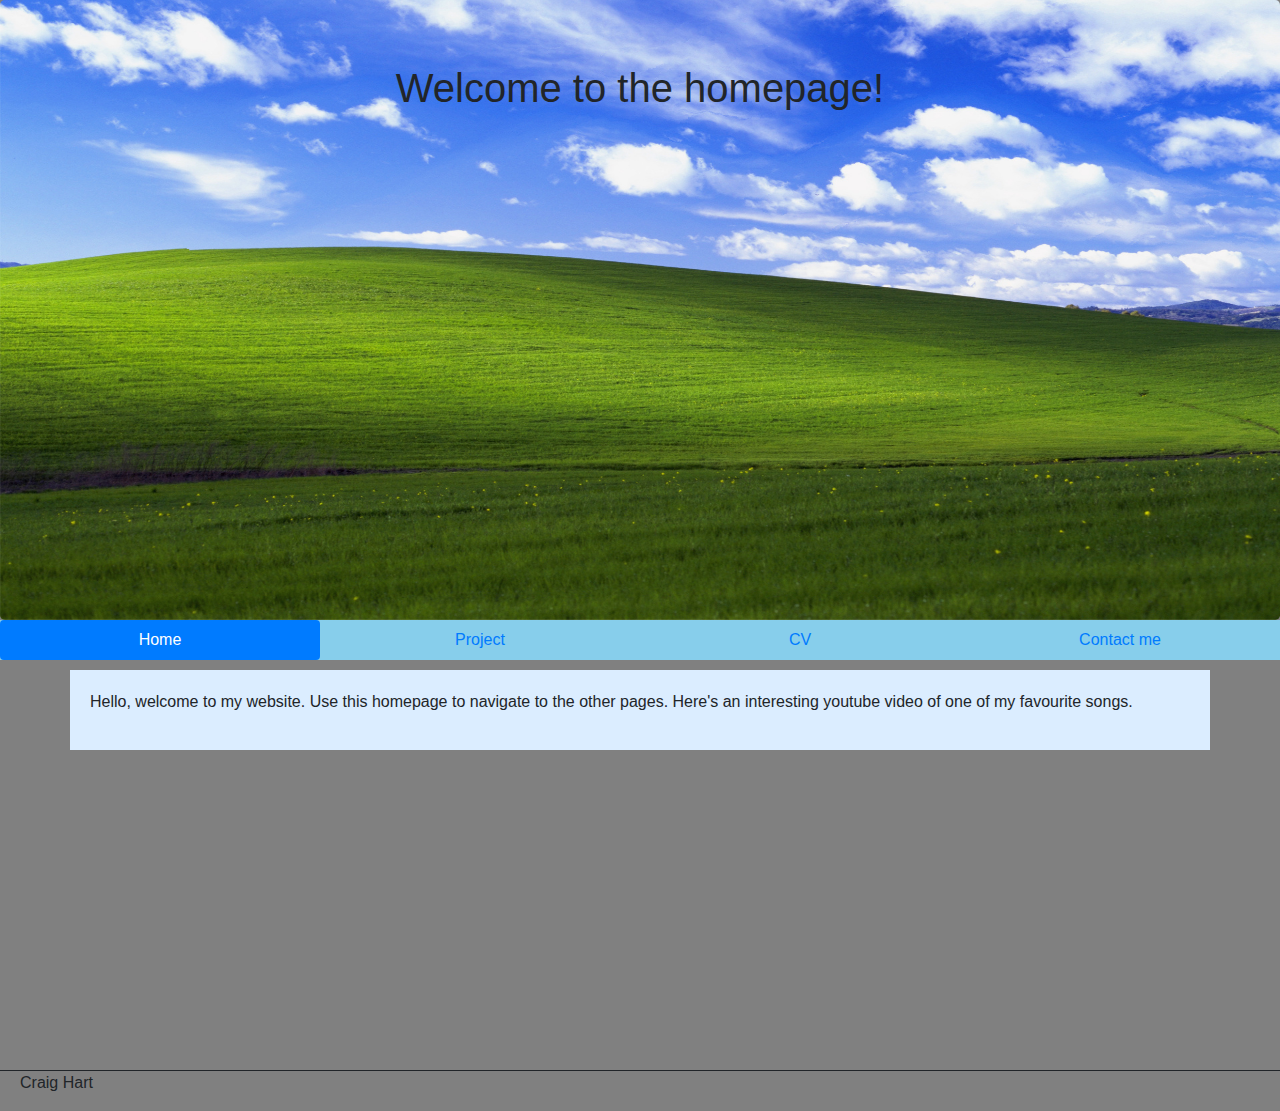
<file: index.html>
<!DOCTYPE html>
<!--  Sorry I'm really bad at colour schemes   -->
<html>
  <head>
  
	<!--  Links the stylesheets and favicon to web page    -->
    <meta charset="utf-8">
    <meta name="viewport" content="width=device-width, initial-scale=1">
	<link href="pictures/home.ico" rel="icon" type="image/x-icon" />
    <link rel="stylesheet" href="https://maxcdn.bootstrapcdn.com/bootstrap/4.0.0-beta.2/css/bootstrap.min.css">
    <script src="https://ajax.googleapis.com/ajax/libs/jquery/3.2.1/jquery.min.js"></script>
    <script src="https://cdnjs.cloudflare.com/ajax/libs/popper.js/1.12.6/umd/popper.min.js"></script>
    <script src="https://maxcdn.bootstrapcdn.com/bootstrap/4.0.0-beta.2/js/bootstrap.min.js"></script>
    <link rel="stylesheet" href="CSS/main.css">
    <title>Home Page</title>
  </head>
  <body>
    <header> <!--  Jumbotron   -->
      <div class="jumbotron text-center" style="background-image: url('pictures/window.jpg');" alt="A relaxing green field, known as the windows xp background">
        <h1>Welcome to the homepage!</h1>
      </div>
	  
		<!--  Navigation bar   -->
      <nav>
        <ul class="nav nav-pills nav-justified">
        <li class="nav-item" id="background">
            <a class="nav-link active" href="index.html">Home</a>
        </li>
        <li class="nav-item" id="background">
          <a class="nav-link" href="project.html">Project</a>
        </li>
        <li class="nav-item" id="background">
          <a class="nav-link" href="cv.html">CV</a>
        </li>
        <li class="nav-item" id="background">
          <a class="nav-link " href="contact.html">Contact me</a>
        </li>
        </ul>
      </nav>

			

    </header>

		<!--  Main section of website  -->
    <main>

      <div class="container">
        <div class="row" id="start">
          <div id="col1" class="col-sm-12">
            <div>
				<p>Hello, welcome to my website.
				  Use this homepage to navigate to the other pages.
				  Here's an interesting youtube video of one of my favourite songs.</p>
			</div>
          </div>
		<!--  Youtube video -->
          <iframe width="560" height="315"
          src="https://www.youtube.com/embed/lzQ8GDBA8Is" frameborder="0" gesture="media" allow="encrypted-media" allowfullscreen alt="Youtube video of Elvis Presley singing Hound dog"></iframe>


        </div>
      </div>
    </main>
	
	<!--  Footer -->
		<footer>
		  <p>Craig Hart</p>

		</footer>
	
  </body>
</html>
</file>
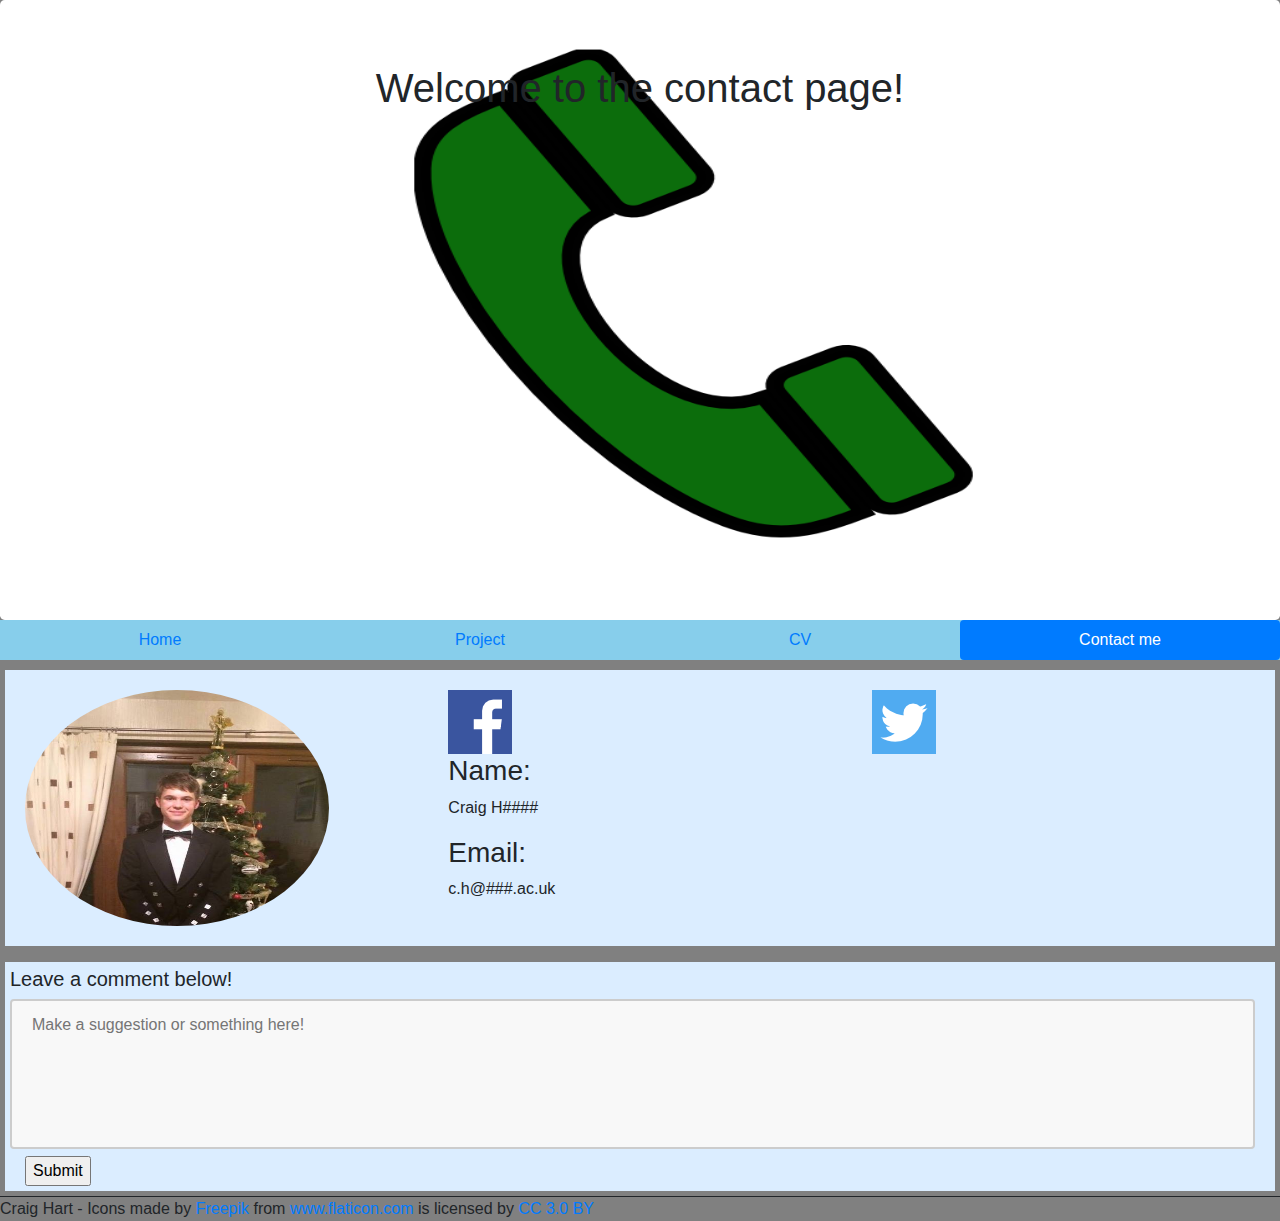
<file: contact.html>
<!DOCTYPE html>
<!--  Sorry I'm really bad at colour schemes   -->
<html>
  <head>
	
	<!--  Links the stylesheets and favicon to web page    -->
    <meta charset="utf-8">
    <meta name="viewport" content="width=device-width, initial-scale=1">
	<link href="pictures/phone.ico" rel="icon" type="image/x-icon" />
    <link rel="stylesheet" href="https://maxcdn.bootstrapcdn.com/bootstrap/4.0.0-beta.2/css/bootstrap.min.css">
    <script src="https://ajax.googleapis.com/ajax/libs/jquery/3.2.1/jquery.min.js"></script>
    <script src="https://cdnjs.cloudflare.com/ajax/libs/popper.js/1.12.6/umd/popper.min.js"></script>
    <script src="https://maxcdn.bootstrapcdn.com/bootstrap/4.0.0-beta.2/js/bootstrap.min.js"></script>
    <link rel="stylesheet" href="CSS/main.css">
    <title>Contact me</title>
  </head>
  <body>
    <header>	<!--  Jumbotron   -->
      <div class="jumbotron text-center" style="background-image: url('pictures/PhoneContact.png');" alt="A green telephone, shaped like a wide U">
        <h1>Welcome to the contact page!</h1>
      </div>

		<!--  Navigation bar   -->
      <nav>
        <ul class="nav nav-pills nav-justified">
        <li class="nav-item" id="background">
            <a class="nav-link " href="index.html">Home</a>
        </li>
        <li class="nav-item" id="background">
          <a class="nav-link" href="project.html">Project</a>
        </li>
        <li class="nav-item" id="background">
          <a class="nav-link" href="cv.html">CV</a>
        </li>
        <li class="nav-item" id="background">
          <a class="nav-link active" href="contact.html">Contact me</a>
        </li>
        </ul>
      </nav>


        
    </header>

		<!--  Main section of website  -->
    <main>

      <section>
		
		<div class="row" id="contact">
			<div id="col1" class="col-sm-4">
				<img src="pictures/profilepicture.jpg" class="rounded-circle" alt="Picture of me"> 
			</div>
			
			<div id="col2" class="col-sm-4">
			<a href="https://www.facebook.com/"><img src="pictures/facebook.png" alt="An f in a box and is it a link to facebook.com"/></a>
				
				<h3>Name:</h3><p>Craig H####</p>
				<h3>Email:</h3><p>c.h@###.ac.uk</p>
			</div>
			
			<div id="col2" class="col-sm-4">
				<a href="https://twitter.com/"><img src="pictures/twitter.png" alt="A small bird in a box and it is a link to twitter.com"/></a>
			</div>
			
			
		</div>

      </section>

      <section> <!--  Form section  -->
		<div class="form">
			<h5>Leave a comment below!</h5>
			<form>
				<textarea placeholder="Make a suggestion or something here!"></textarea>
				<input type="submit" value="Submit">
			</form>
		</div>
	  
	  
	  
	  
      </section>

    </main>
		<!--  Footer  -->
    <footer>
      <div>Craig Hart - Icons made by <a href="http://www.freepik.com" title="Freepik">Freepik</a> from <a href="https://www.flaticon.com/" title="Flaticon">www.flaticon.com</a> is licensed by <a href="http://creativecommons.org/licenses/by/3.0/" title="Creative Commons BY 3.0" target="_blank">CC 3.0 BY</a></div>
    </footer>

  </body>
</html>
</file>
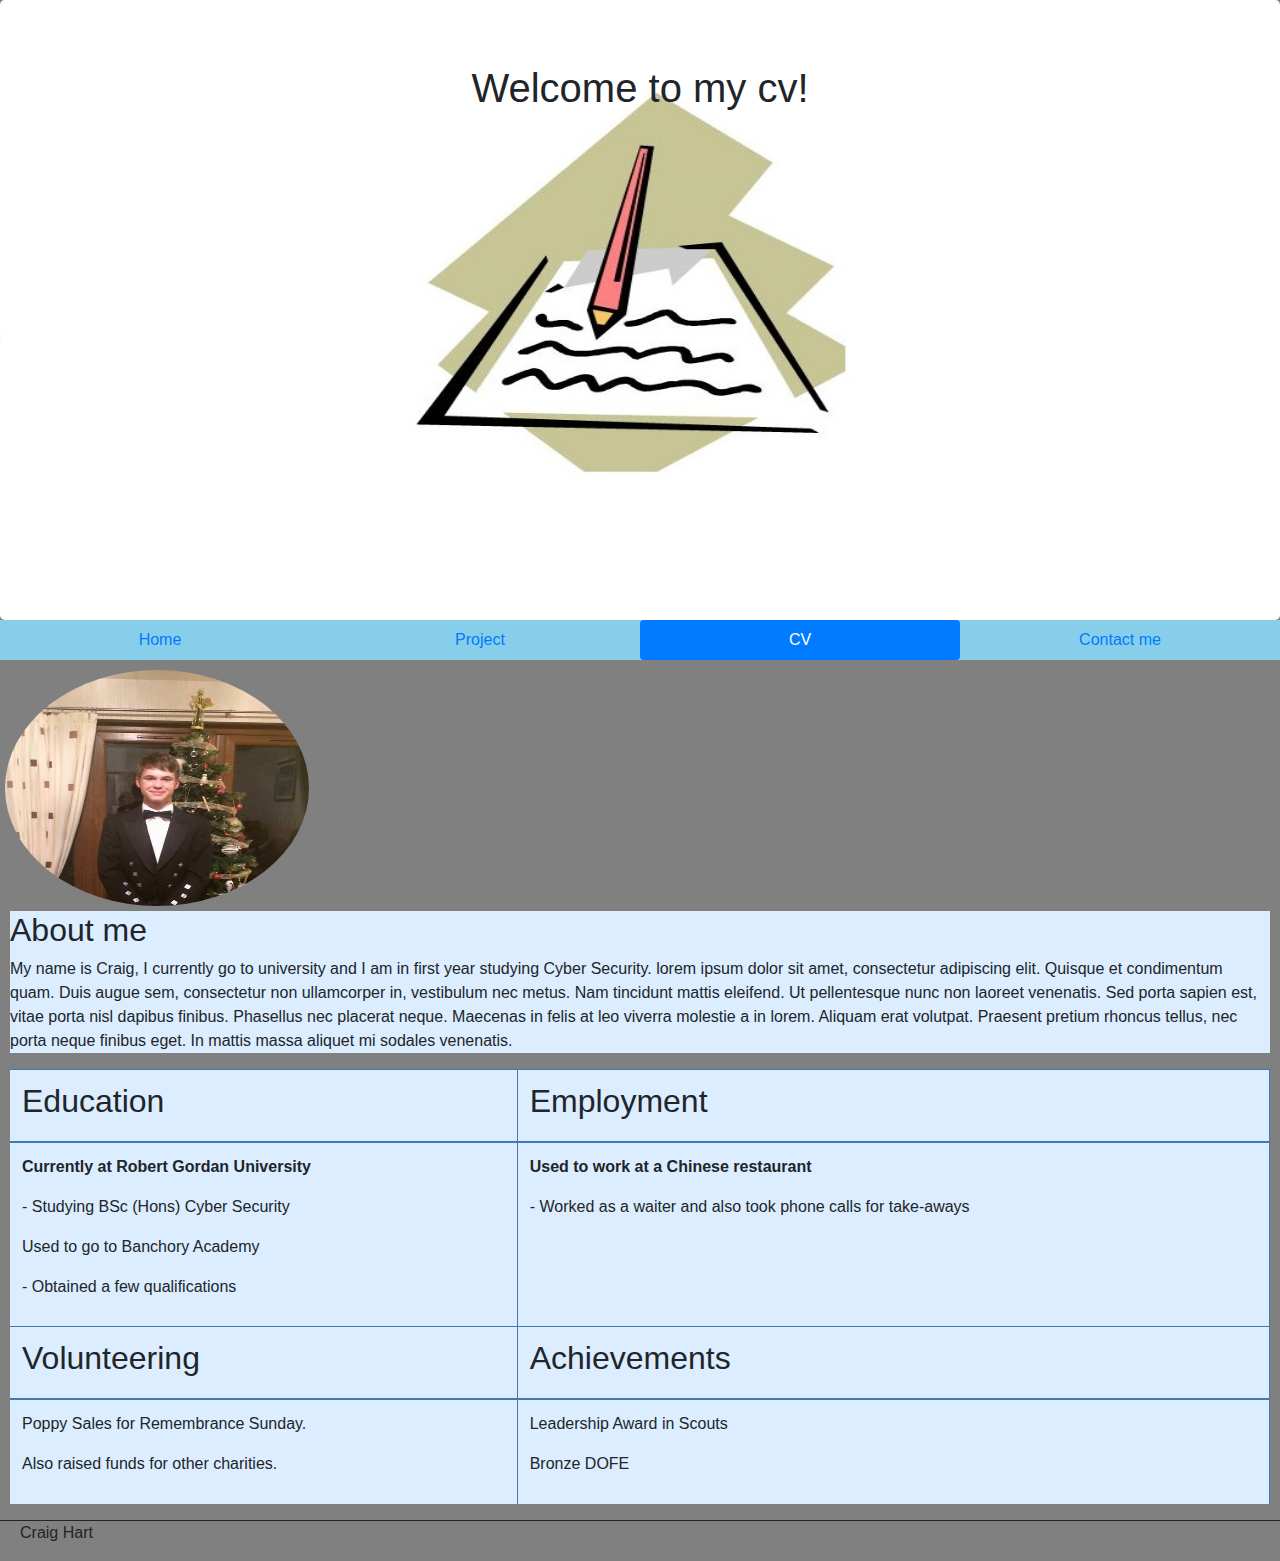
<file: cv.html>
<!DOCTYPE html>
<!--  Sorry I'm really bad at colour schemes   -->
<html>
  <head>
  
	<!--  Links the stylesheets and favicon to web page    -->
    <meta charset="utf-8">
    <meta name="viewport" content="width=device-width, initial-scale=1">
	<link href="pictures/cv.ico" rel="icon" type="image/x-icon" />
    <link rel="stylesheet" href="https://maxcdn.bootstrapcdn.com/bootstrap/4.0.0-beta.2/css/bootstrap.min.css">
    <script src="https://ajax.googleapis.com/ajax/libs/jquery/3.2.1/jquery.min.js"></script>
    <script src="https://cdnjs.cloudflare.com/ajax/libs/popper.js/1.12.6/umd/popper.min.js"></script>
    <script src="https://maxcdn.bootstrapcdn.com/bootstrap/4.0.0-beta.2/js/bootstrap.min.js"></script>
    <link rel="stylesheet" href="CSS/main.css">
    <title>CV</title>
  </head>
  <body>
    <header>	<!--  Jumbotron   -->
      <div class="jumbotron text-center" style="background-image: url('pictures/penandpaper.jpg');" alt="Cartoon drawing of a pencil writing on paper">
        <h1>Welcome to my cv! </h1>
      </div>

		<!--  Navigation bar   -->
      <nav>
        <ul class="nav nav-pills nav-justified">
        <li class="nav-item" id="background">
            <a class="nav-link " href="index.html">Home</a>
        </li>
        <li class="nav-item" id="background">
          <a class="nav-link" href="project.html">Project</a>
        </li>
        <li class="nav-item" id="background">
          <a class="nav-link active" href="cv.html">CV</a>
        </li>
        <li class="nav-item" id="background">
          <a class="nav-link " href="contact.html">Contact me</a>
        </li>
        </ul>
      </nav>

        
    </header>

	<!--  Main section of website  -->
    <main>
	
      <section>
	  
		<div class="row"> <!--  Profile picture of myself, using bootstrap to make it round  -->
			<div class="profile">	
				<img src="pictures/profilepicture.jpg" class="rounded-circle" alt="Picture of me"> 
			</div>
		</div>
		
		<div class="about">
			<h2>About me</h2>
			<p>My name is Craig, I currently go to university and I am in first year studying Cyber Security.
			lorem ipsum dolor sit amet, consectetur adipiscing elit. Quisque et condimentum quam. 
			Duis augue sem, consectetur non ullamcorper in, vestibulum nec metus. Nam tincidunt 
			mattis eleifend. Ut pellentesque nunc non laoreet venenatis. 
			Sed porta sapien est, vitae porta nisl dapibus finibus. Phasellus nec placerat neque. 
			Maecenas in felis at leo viverra molestie a in lorem. Aliquam erat volutpat. 
			Praesent pretium rhoncus tellus, nec porta neque finibus eget. In mattis massa aliquet mi 
			sodales venenatis.</p>
		</div>	
      </section>

      <section> <!--  Table from bootstrap and used some CSS to improve it -->
		<div class="tab">
			<table class="table">
			<thead>
			  <tr>
				<th><h2>Education</h2></th>
				
				<th><h2>Employment</h2></th> 
			  </tr>
			</thead>
			<tbody>
			  <tr>
			  
			  
				<td><p class="important">Currently at Robert Gordan University</p><p> - Studying BSc (Hons) Cyber Security </p>
				<p>Used to go to Banchory Academy</p><p> - Obtained a few qualifications    </p>
				
				</td>
				
				
				
				<td><p class="important">Used to work at a Chinese restaurant</p><p> - Worked as a waiter and also took phone calls for take-aways </p></td>
				
			  </tr>
			  <tr>
				
				
				
			  </tr>
			  <thead>
			  <tr>
			  
				<th><h2>Volunteering</h2></th>
				<th><h2>Achievements</h2></th>
				
			  </tr>
			</thead>
			  <tr>
			  
				<td><p> Poppy Sales for Remembrance Sunday. </p>
				<p> Also raised funds for other charities. </p></td>
				<td><p> Leadership Award in Scouts </p>
				<p> Bronze DOFE </p></td>
				
			  </tr>
			</tbody>
		  </table>
		</div>
	  </section>

    </main>
	<!--  Footer -->
    <footer>
      <p>Craig Hart</p>
    </footer>

  </body>
</html>
</file>
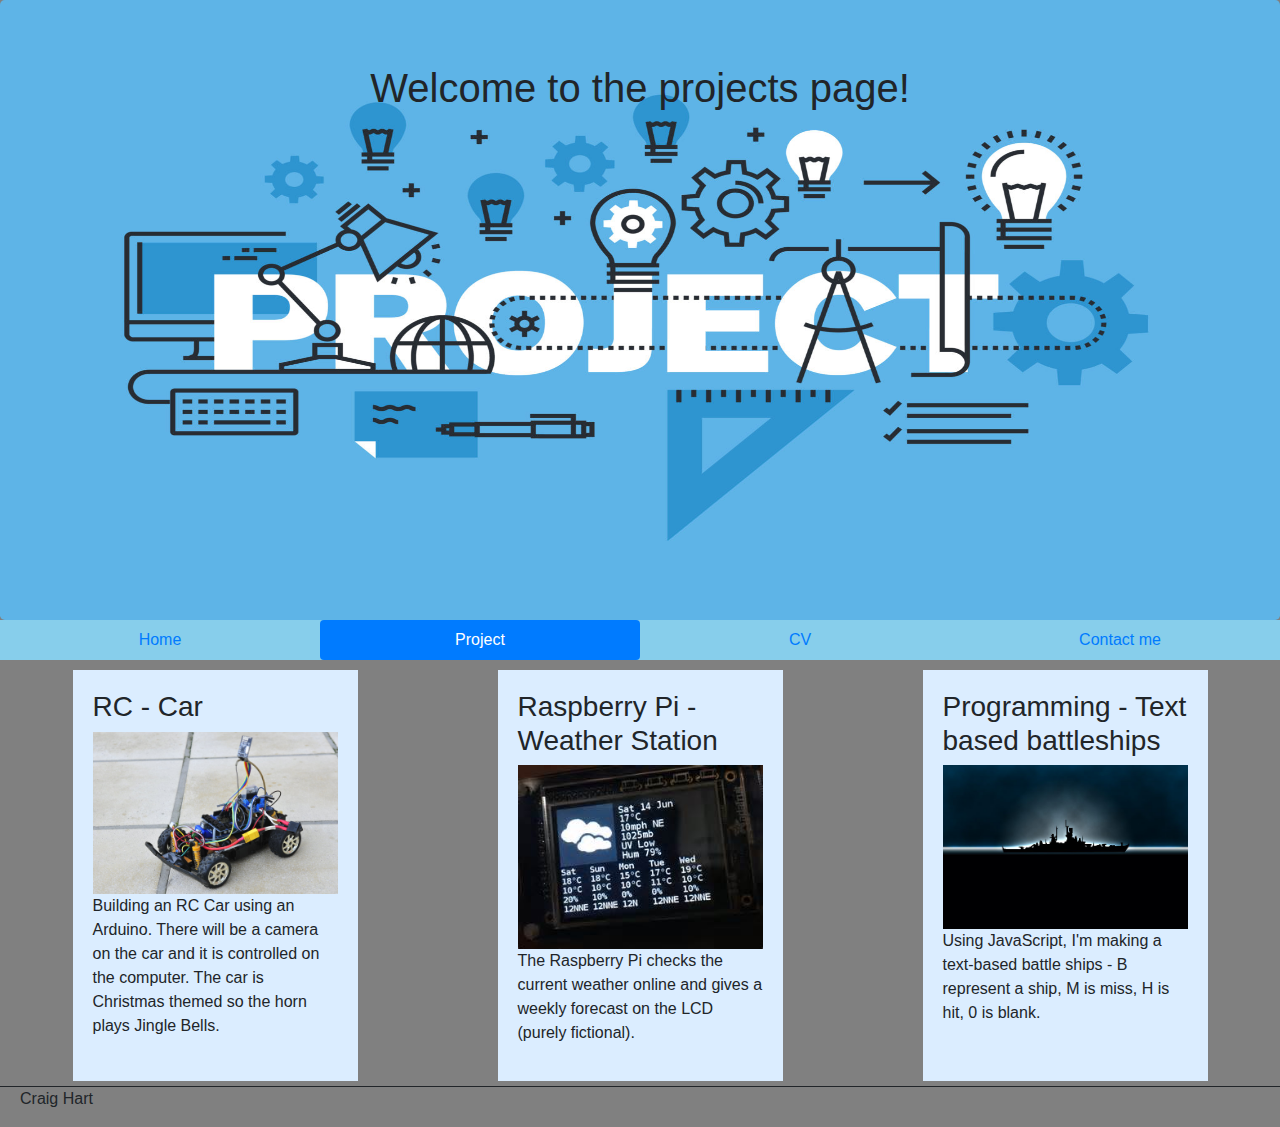
<file: project.html>
<!DOCTYPE html>
<!--  Sorry I'm really bad at colour schemes   -->
<html>
  <head>
  
	<!--  Links the stylesheets and favicon to web page    -->
    <meta charset="utf-8">
    <meta name="viewport" content="width=device-width, initial-scale=1">
	<link href="pictures/project.ico" rel="icon" type="image/x-icon" />
    <link rel="stylesheet" href="https://maxcdn.bootstrapcdn.com/bootstrap/4.0.0-beta.2/css/bootstrap.min.css">
    <script src="https://ajax.googleapis.com/ajax/libs/jquery/3.2.1/jquery.min.js"></script>
    <script src="https://cdnjs.cloudflare.com/ajax/libs/popper.js/1.12.6/umd/popper.min.js"></script>
    <script src="https://maxcdn.bootstrapcdn.com/bootstrap/4.0.0-beta.2/js/bootstrap.min.js"></script>
    <link rel="stylesheet" href="CSS/main.css">
    <link rel="stylesheet" href="CSS/project.css">
    <title>Projects</title>
  </head>
  <body>
    <header> <!--  Jumbotron   -->
      <div class="jumbotron text-center" style="background-image: url('pictures/project.jpg');" alt="A picture with tools, cogs, light bulbs. A bit of everything to show that a project can start from anywhere">
        <h1>Welcome to the projects page!</h1>
      </div>


		<!--  Navigation bar   -->
      <nav> 
        <ul class="nav nav-pills nav-justified">
        <li class="nav-item" id="background">
            <a class="nav-link " href="index.html">Home</a>
        </li>
        <li class="nav-item" id="background">
          <a class="nav-link active" href="project.html">Project</a>
        </li>
        <li class="nav-item" id="background">
          <a class="nav-link" href="cv.html">CV</a>
        </li>
        <li class="nav-item" id="background">
          <a class="nav-link " href="contact.html">Contact me</a>
        </li>
        </ul>
      </nav>



    </header>


    <main>
	<!--  Main section of website  -->
      <div class="container">


		<!--  Using bootstrap to make 3 columns to seperate projects -->
        <div class="row">

          <div id="col1" class="col-sm-3">
            <h3>RC - Car</h3>
            <img class="img-fluid" src="pictures/rc-car.jpg" alt="Remote Controlled Car" width="300" height="300"> 
			<p>Building an RC Car using an Arduino. 
			There will be a camera on the car and it
			is controlled on the computer. The car is Christmas themed so the horn plays Jingle Bells.</p>
		  </div>
		  
          <div id="col2" class="col-sm-3">
            <h3>Raspberry Pi - Weather Station</h3>
            <img class="img-fluid" src="pictures/weather.jpg" alt="Mini computer with weather display" width="300" height="300"> 
			<p>The Raspberry Pi checks the current weather online and gives a weekly forecast on the LCD (purely fictional). </p>
		  </div>
		  
          <div id="col3" class="col-sm-3">
            <h3>Programming - Text based battleships</h3>
            <img class="img-fluid" src="pictures/battleship.jpg" alt="Battleship" width="300" height="300"> 
			<p>Using JavaScript, I'm making a text-based battle ships - B represent a ship, M is miss, H is hit, 0 is blank. </p>
		  </div>

        </div>





      </div>

      <section>
      </section>

    </main>
	<!--  Footer -->
    <footer>
      <p>Craig Hart</p>
    </footer>

  </body>
</html>
</file>
<file: CSS/main.css>
/* General */

body {
    background-color: grey;
}


.jumbotron {
  margin-bottom:0px;


   background-size: 100% 100%;
    background-repeat: no-repeat;
    padding-bottom: 500px;
}


	/* For navbar */
a:hover {
    background-color: #3396ff;
	color: white;
}


#background {
  background-color: skyblue;
}

.row {
	padding-top:10px;
}

section h5 {
	padding-top:5px;
	padding-left:5px;
}





/* For homepage */

iframe {
	margin-left:auto;
	margin-right:auto;
}






/* For contact.html */

#contact.row {
	margin-left:5px;
	margin-right:5px;
	
}

.form {
	margin-top:16px;
	background-color:#DBEDFF;
	margin-left:5px;
	margin-right:5px;
}

textarea {
    width: 98%;
    height: 150px;
    padding: 12px 20px;
    box-sizing: border-box;
    border: 2px solid #ccc;
    border-radius: 4px;
    background-color: #f8f8f8;
    font-size: 16px;
    resize: none;
	margin-left:5px;
}

form input {
	margin-left:20px;
	margin-bottom:5px;
}




/* For cv.html */

#cv {
	background-color: grey;
}

.profile {
	margin-left:20px;
	margin-bottom:5px;
}

.about {
	margin-left:10px;
	margin-right:10px;
	background-color:#DBEDFF;
}

.table td, .table th {
    border-right: 1px solid #4578ab;
    border-top: 1px solid #4578ab;
}


.table thead th {
    
    border-bottom: 2px solid #4578ab;
}

p.important {
	font-weight: bold;
}

.tab {
	background-color:#DBEDFF;
	margin-left:10px;
	margin-right:10px;
}




/* For bootstrap */



#col1 {
    background-color:#DBEDFF;
    padding:20px;
}


#col2 {
    background-color:#DBEDFF;
    padding:20px;
}


#col3 {
    background-color:#DBEDFF;
    padding:20px;
}

/* For the profile picture */
img.rounded-circle {
		width:304px;
		height:236px;
	}

@media screen and (max-width: 333px) {
	img.rounded-circle {
		width:150px;
		height:150px;
	}
}


/* For footer */

footer {
	margin-top:5px;
	width:100%;
	border-top-style: solid;
	border-width: 1px;
}

footer p {
	float:left;
	margin-left:20px;
	
}
</file>
<file: CSS/project.css>
/* CSS used here was to ensure that the columns on project.html worked smoothly */


#col1 {
    margin-left: auto;
    margin-right: 140px;
}

#col2 {
    margin-right: 140px;
}

#col3 {
      margin-right: auto;
}


/* Once the screen reaches this width, the margins on the columns will get smaller*/
@media screen and (max-width: 1199px) {
#col1 {
	margin-right: 120px;
}

#col2 {
    margin-right: 120px;
}


}

/* Once the screen reaches this width, the margins on the columns will get even smaller*/
@media screen and (max-width: 991px) {
  #col1 {
      margin-left: auto;
      margin-right: 20px;
  }
  #col2 {
      margin-right: 20px;
      padding-right:130px;
  }

  #col2 p{

      padding-right:140px;
  }


  #col3 {
        margin-right: auto;
        padding-right:175px;
  }

  #col3 p{

      padding-right:140px;
  }


}
/* Once the screen reaches this width, this prevents a weird bug which ruined the layout*/
@media screen and (max-width: 767px) {

  #col2 p{

      padding-right:120px;
  }

}

/* Once the screen reaches this width, 
the margins are set to 0px and the width of the columns rapidly increase */

@media screen and (max-width: 575px) {
  #col1 {
      margin-left: 0px;
      margin-right: 0px;
  }

  #col1 p{
      width:auto;
  }

  #col2 {
      margin-right: 0px;
  }

  #col2 p{
	  width:auto;
      padding-right:0px;
  }

  #col3 {
      margin-right: 0px;
  }

  #col3 p{
	  width:auto;
      padding-right:0px;
  }
  
  .row {
	  padding-left:5px;
	  padding-right:5px;
	  
  }

  

}
</file>
